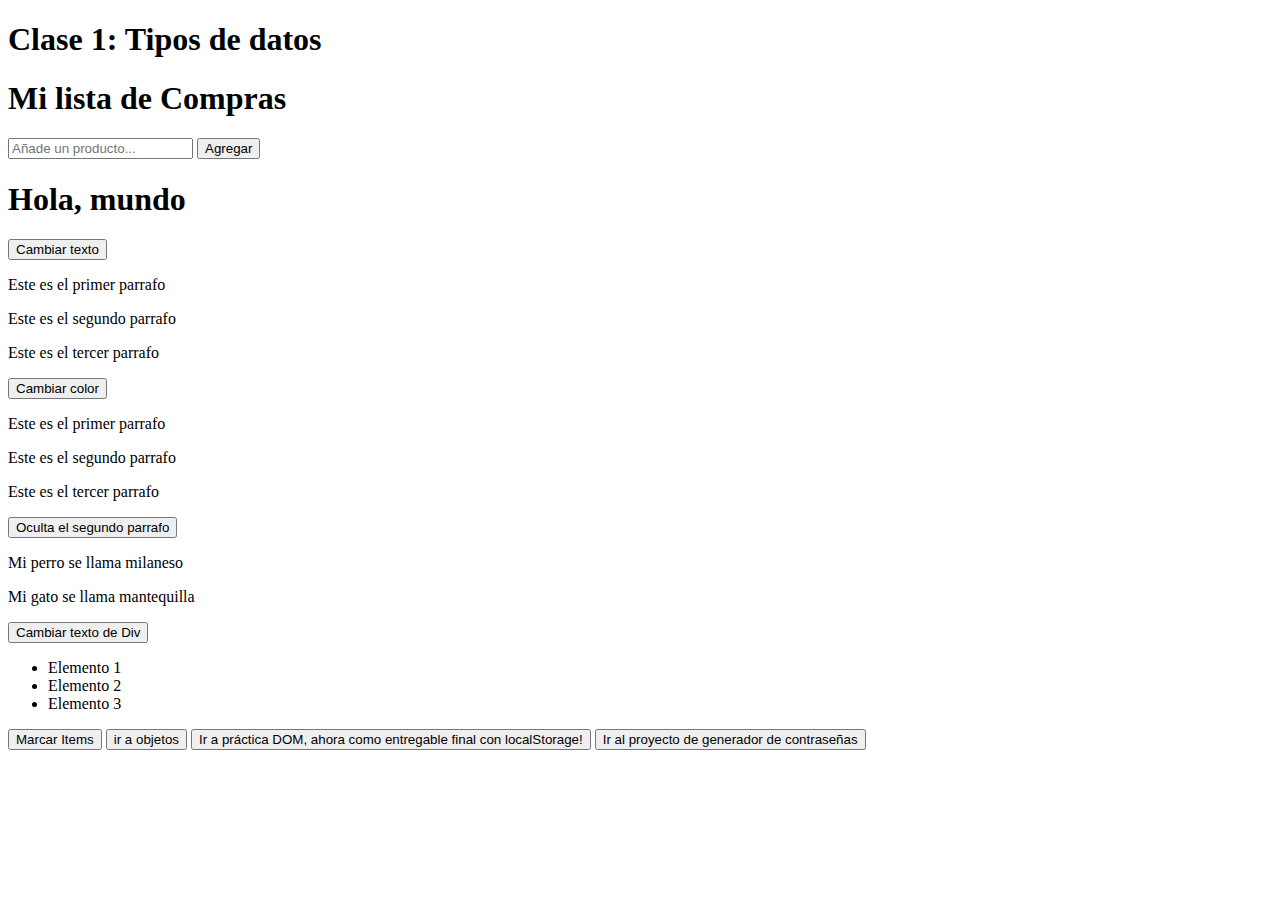
<file: index.html>
<!DOCTYPE html>
<html lang="es">
<head>
    <meta charset="UTF-8">
    <meta name="viewport" content="width=device-width, initial-scale=1.0">
    <title>Introducción a Java Script</title>
</head>
<body>
    <h1>Clase 1: Tipos de datos</h1>


    <script src="tipos-de-dato.js"></script>

    <h1>Mi lista de Compras</h1>

    <div id="input-container">
        <input type="text" id="producto" placeholder="Añade un producto...">
        <button id="Agregar">Agregar</button>

    </div>
    <ul id="lista-compras">

    </ul>
    <h1 id="titulo">Hola, mundo    </h1>
    <!--Selección de DOM mediante ID-->
    <button onclick="cambiarTexto()"> Cambiar texto</button>

    <!--Selección de DOM mediante class-->
    <p class="texto">Este es el primer parrafo</p>
    <p class="texto">Este es el segundo parrafo</p>
    <p class="texto">Este es el tercer parrafo</p>
    <button onclick="cambiarColor()">Cambiar color</button>

    <!--Selección de DOM mediante etiqueta-->

        <p>Este es el primer parrafo</p>
        <p>Este es el segundo parrafo</p>
        <p>Este es el tercer parrafo</p>

        <button onclick="ocultarParrafo()">Oculta el segundo parrafo</button>

    <!--usando query selector-->

    <div>
        <p> Mi perro se llama milaneso</p>    
    </div>
    <p> Mi gato se llama mantequilla</p>
    <button onclick="cambiarTextoDiv()">Cambiar texto de Div</button>

    <!--Usando querySelectorAll-->
    <ul>
        <li>Elemento 1</li>
        <li>Elemento 2</li>
        <li>Elemento 3</li>
    </ul>
    <button onclick="marcarItems()">Marcar Items</button>


    <button onclick="redirectToObjetos()">ir a objetos</button>

    <button onclick="redirectToDOM()">Ir a práctica DOM, ahora como entregable final con localStorage!</button>

    <button onclick="redirectToGCont()">Ir al proyecto de generador de contraseñas</button>

    <script>
        function redirectToObjetos() {
            window.location.href = 'objetos.html';
        }
        function redirectToDOM() {
            window.location.href = 'dom.html';
        }
        function redirectToGCont() {
            window.location.href = 'generador-contrasenas.html';
        }
    </script>

    <script src="main.js"></script>
</body>
</html>
</file>
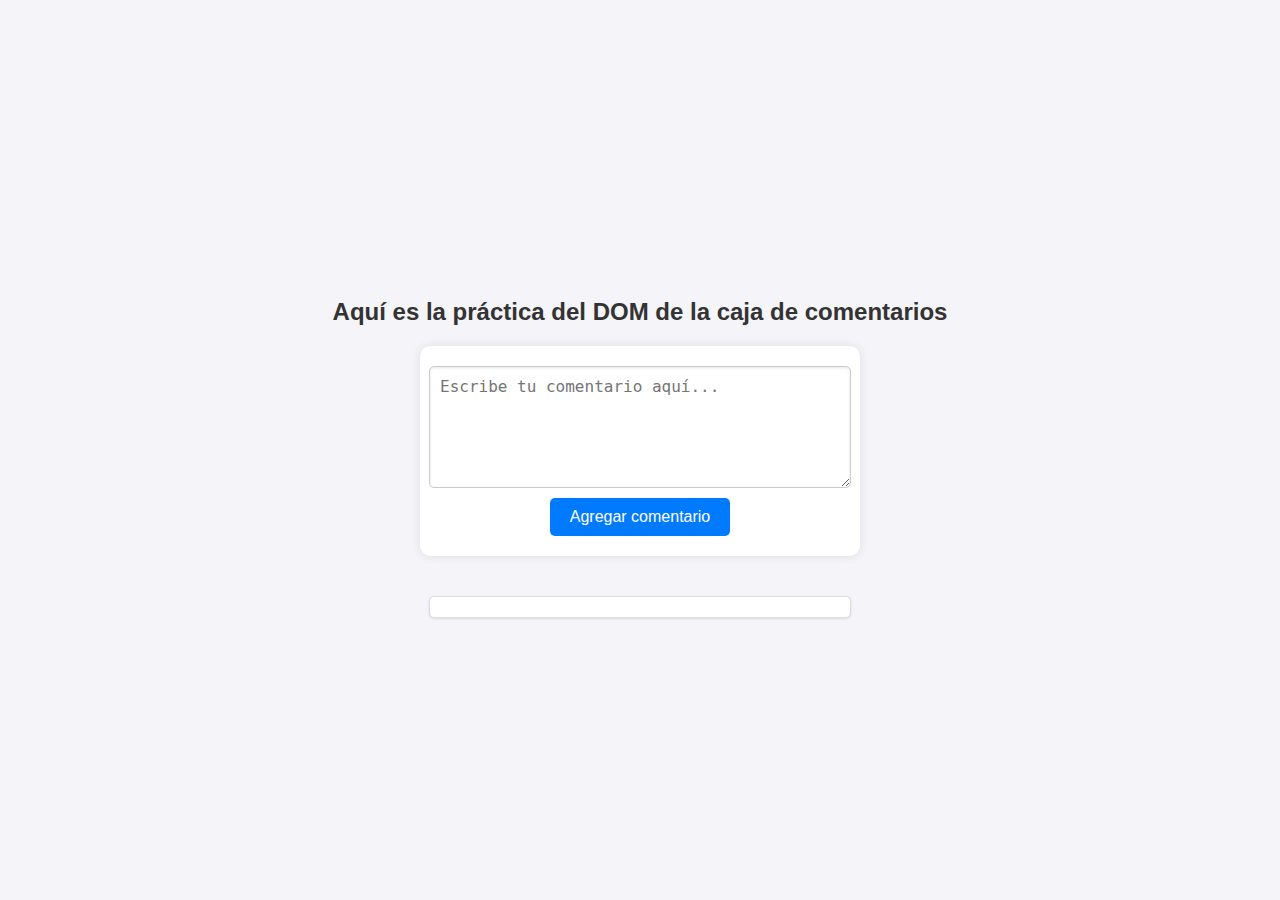
<file: dom.html>
<!DOCTYPE html>
<html lang="es">
<head>
    <meta charset="UTF-8">
    <meta name="viewport" content="width=device-width, initial-scale=1.0">
    <title>Práctica DOM</title>
    <link rel="stylesheet" href="dom.css">
</head>
<body>
    <h1>Aquí es la práctica del DOM de la caja de comentarios</h1>
    <form id="form-comentarios">
        <textarea id="input-comentario" placeholder="Escribe tu comentario aquí..." required></textarea>
        <button type="submit">Agregar comentario</button>
    </form>
    <div id="lista-comentarios">
        <!-- Los comentarios aparecerán aquí -->
    </div>
    <script src="dom.js"></script>
</body>
</html>
</file>
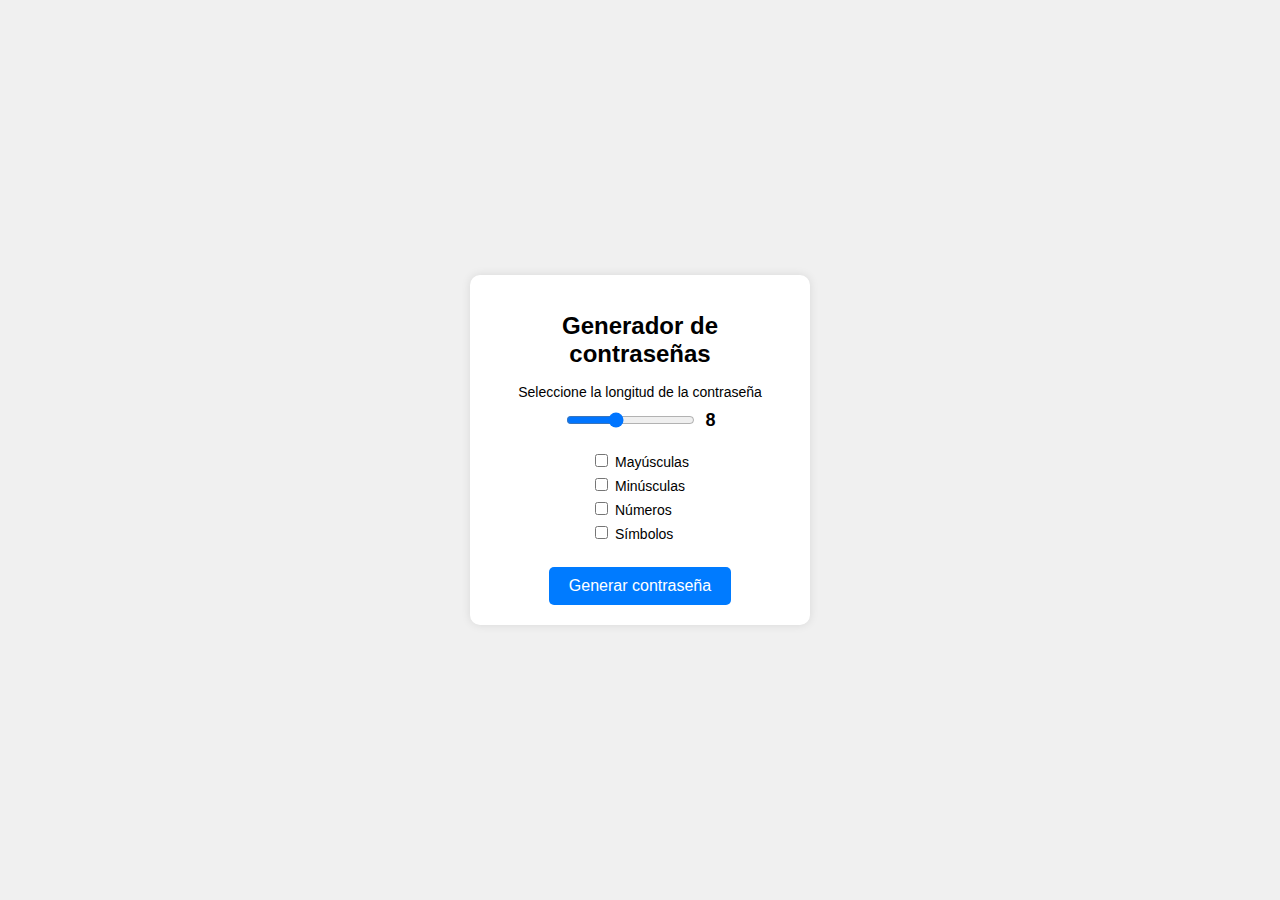
<file: generador-contrasenas.html>
<!DOCTYPE html>
<html lang="es">
<head>
    <meta charset="UTF-8">
    <meta name="viewport" content="width=device-width, initial-scale=1.0">
    <title>Generador de Contraseñas</title>
    <link rel="stylesheet" href="generador-contrasenas.css">
</head>
<body>
    <div class="generador">
        <div class="pass-cont">
            <h1>Generador de contraseñas</h1>
            <h1 class="password-cont"></h1> <!-- Aquí se mostrará la contraseña generada -->
        </div>

        <form id="password-form">
            <label for="inp-pass-length">Seleccione la longitud de la contraseña</label>
            <div class="range-cont">
                <input type="range" id="inp-pass-length" min="1" max="20" value="8">
                <h1>8</h1>
            </div>
            
            <div class="options">
                <label>
                    <input type="checkbox" id="inp-uppercase"> Mayúsculas
                </label>
                <label>
                    <input type="checkbox" id="inp-lowercase"> Minúsculas
                </label>
                <label>
                    <input type="checkbox" id="inp-numbers"> Números
                </label>
                <label>
                    <input type="checkbox" id="inp-symbols"> Símbolos
                </label>
            </div>

            <button type="submit" class="generate-btn">Generar contraseña</button>
        </form>
    </div>
    <script src="generador-contrasenas.js"></script>
</body>
</html>
</file>
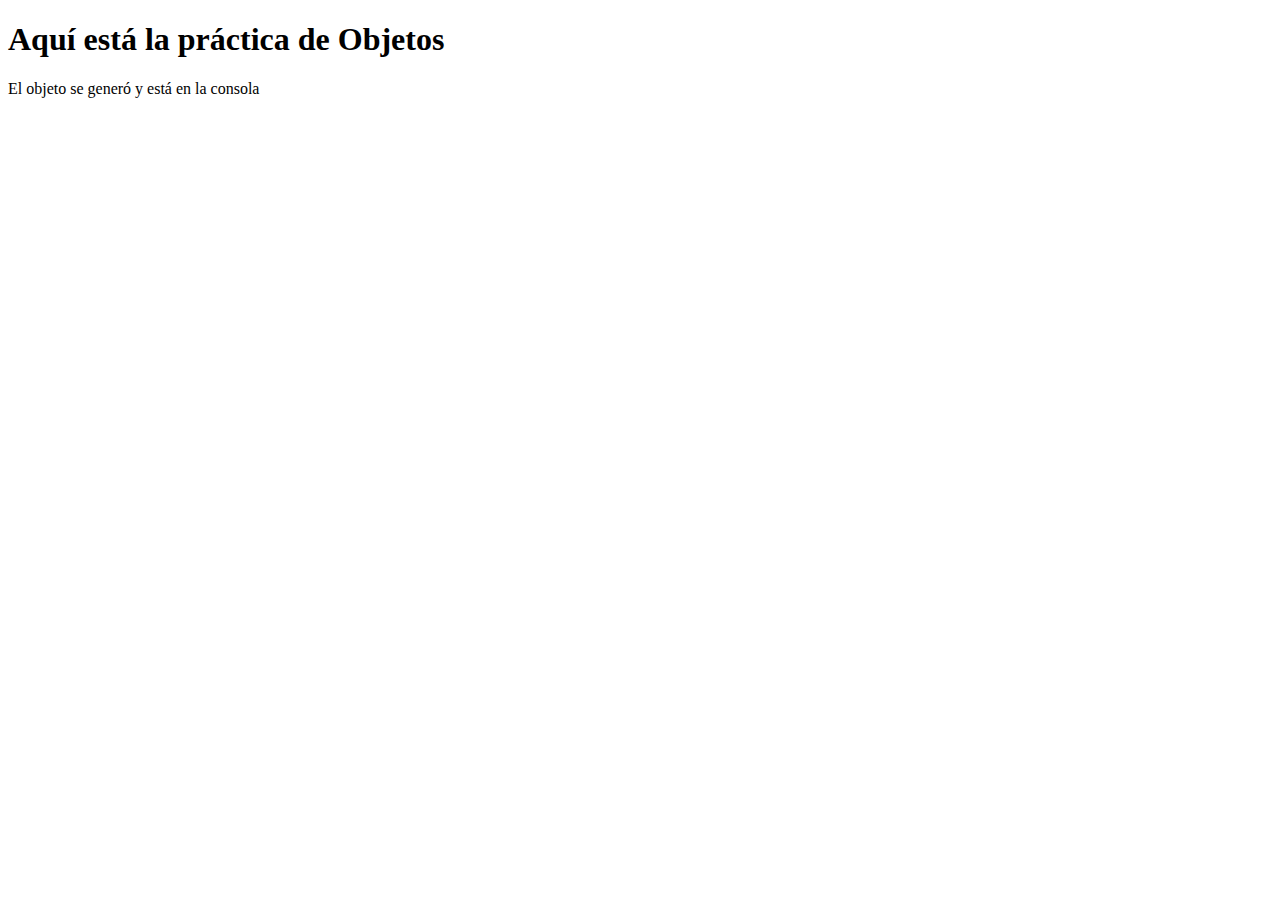
<file: objetos.html>
<!DOCTYPE html>
<html lang="es">
<head>
    <meta charset="UTF-8">
    <meta name="viewport" content="width=device-width, initial-scale=1.0">
    <title>Práctica Objetos</title>
</head>
<body>
    <h1>Aquí está la práctica de Objetos</h1>
    <p>El objeto se generó y está en la consola</p>
    <script>
        // Crear un objeto libro con las propiedades solicitadas
const libro = {
    titulo: "El Principito",
    autor: "Antoine de Saint-Exupéry",
    anio: 1943,
    estado: "disponible",
    capitulos: [], // Propiedad opcional para lista de capítulos

    // Método para describir el libro
    describirLibro: function() {
        console.log(
            `Libro titulado "${this.titulo}", escrito por ${this.autor} en el año ${this.anio}, el estado es: ${this.estado}.`
        );
    },

    // Método opcional para agregar un capítulo
    agregarCapitulo: function(nombreCapitulo) {
        this.capitulos.push(nombreCapitulo);
        console.log(`Capítulo "${nombreCapitulo}" agregado al libro.`);
    },

    // Método opcional para eliminar un capítulo
    eliminarCapitulo: function(nombreCapitulo) {
        const index = this.capitulos.indexOf(nombreCapitulo);
        if (index !== -1) {
            this.capitulos.splice(index, 1);
            console.log(`Capítulo "${nombreCapitulo}" eliminado del libro.`);
        } else {
            console.log(`El capítulo "${nombreCapitulo}" no se encontró en el libro.`);
        }
    }
};

// Ejemplo de uso:
libro.describirLibro(); // Muestra la información básica del libro
libro.agregarCapitulo("Introducción"); // Agrega un capítulo
libro.agregarCapitulo("Capítulo 1"); // Agrega otro capítulo
console.log(libro.capitulos); // Muestra la lista de capítulos
libro.eliminarCapitulo("Introducción"); // Elimina un capítulo
console.log(libro.capitulos); // Muestra la lista de capítulos actualizada

    </script>
</body>
</html>
</file>
<file: dom.css>
body {
    font-family: 'Arial', sans-serif;
    margin: 0;
    padding: 0;
    background-color: #f4f4f9;
    display: flex;
    justify-content: center;
    align-items: center;
    height: 100vh;
    flex-direction: column;
}

h1 {
    text-align: center;
    color: #333;
    margin-bottom: 20px;
    font-size: 24px;
}

form {
    background-color: #ffffff;
    padding: 20px;
    border-radius: 10px;
    box-shadow: 0 0 10px rgba(0, 0, 0, 0.1);
    width: 400px;
    text-align: center;
    display: flex;
    flex-direction: column;
    align-items: center;
    margin-bottom: 20px;
}

textarea {
    width: 100%;
    height: 100px;
    padding: 10px;
    font-size: 16px;
    margin-bottom: 10px;
    border: 1px solid #ccc;
    border-radius: 5px;
    box-shadow: inset 0 1px 3px rgba(0, 0, 0, 0.1);
}

button {
    padding: 10px 20px;
    font-size: 16px;
    background-color: #007bff;
    color: white;
    border: none;
    border-radius: 5px;
    cursor: pointer;
    transition: background-color 0.3s ease;
}

button:hover {
    background-color: #0056b3;
}

#lista-comentarios {
    margin-top: 20px;
    width: 400px;
    max-height: 200px; /* Altura máxima de la caja de comentarios */
    overflow-y: auto; /* Barra de desplazamiento vertical */
    text-align: left;
    border: 1px solid #ddd;
    border-radius: 5px;
    padding: 10px;
    box-shadow: 0 1px 3px rgba(0, 0, 0, 0.1);
    background-color: #ffffff;
}

.comentario {
    background-color: #ffffff;
    margin-bottom: 10px;
    padding: 10px;
    border: 1px solid #ddd;
    border-radius: 5px;
    box-shadow: 0 1px 3px rgba(0, 0, 0, 0.1);
    font-size: 14px; /* Tamaño de fuente más pequeño para los comentarios */
}

.fecha {
    font-size: 12px;
    color: #555;
    margin-top: 5px;
}
</file>
<file: generador-contrasenas.css>
body {
    font-family: Arial, sans-serif;
    background-color: #f0f0f0;
    margin: 0;
    padding: 0;
    display: flex;
    justify-content: center;
    align-items: center;
    height: 100vh;
}

.generador {
    background-color: #ffffff;
    padding: 20px;
    border-radius: 10px;
    box-shadow: 0 0 10px rgba(0, 0, 0, 0.1);
    width: 300px;
    text-align: center;
}

.pass-cont h1 {
    font-size: 24px;
    margin-bottom: 10px;
}

.password-cont {
    font-size: 20px;
    color: #333;
    margin-bottom: 20px;
    word-break: break-all;
}

form {
    display: flex;
    flex-direction: column;
    align-items: center;
}

label {
    font-size: 14px;
    margin-bottom: 10px;
}

.range-cont {
    display: flex;
    align-items: center;
    margin-bottom: 20px;
}

.range-cont input[type="range"] {
    margin-right: 10px;
}

.range-cont h1 {
    font-size: 18px;
    margin: 0;
}

.options {
    display: flex;
    flex-direction: column;
    align-items: flex-start;
    margin-bottom: 20px;
}

.options label {
    margin-bottom: 5px;
}

.generate-btn {
    background-color: #007bff;
    color: #ffffff;
    border: none;
    padding: 10px 20px;
    border-radius: 5px;
    cursor: pointer;
    font-size: 16px;
}

.generate-btn:hover {
    background-color: #0056b3;
}
</file>
